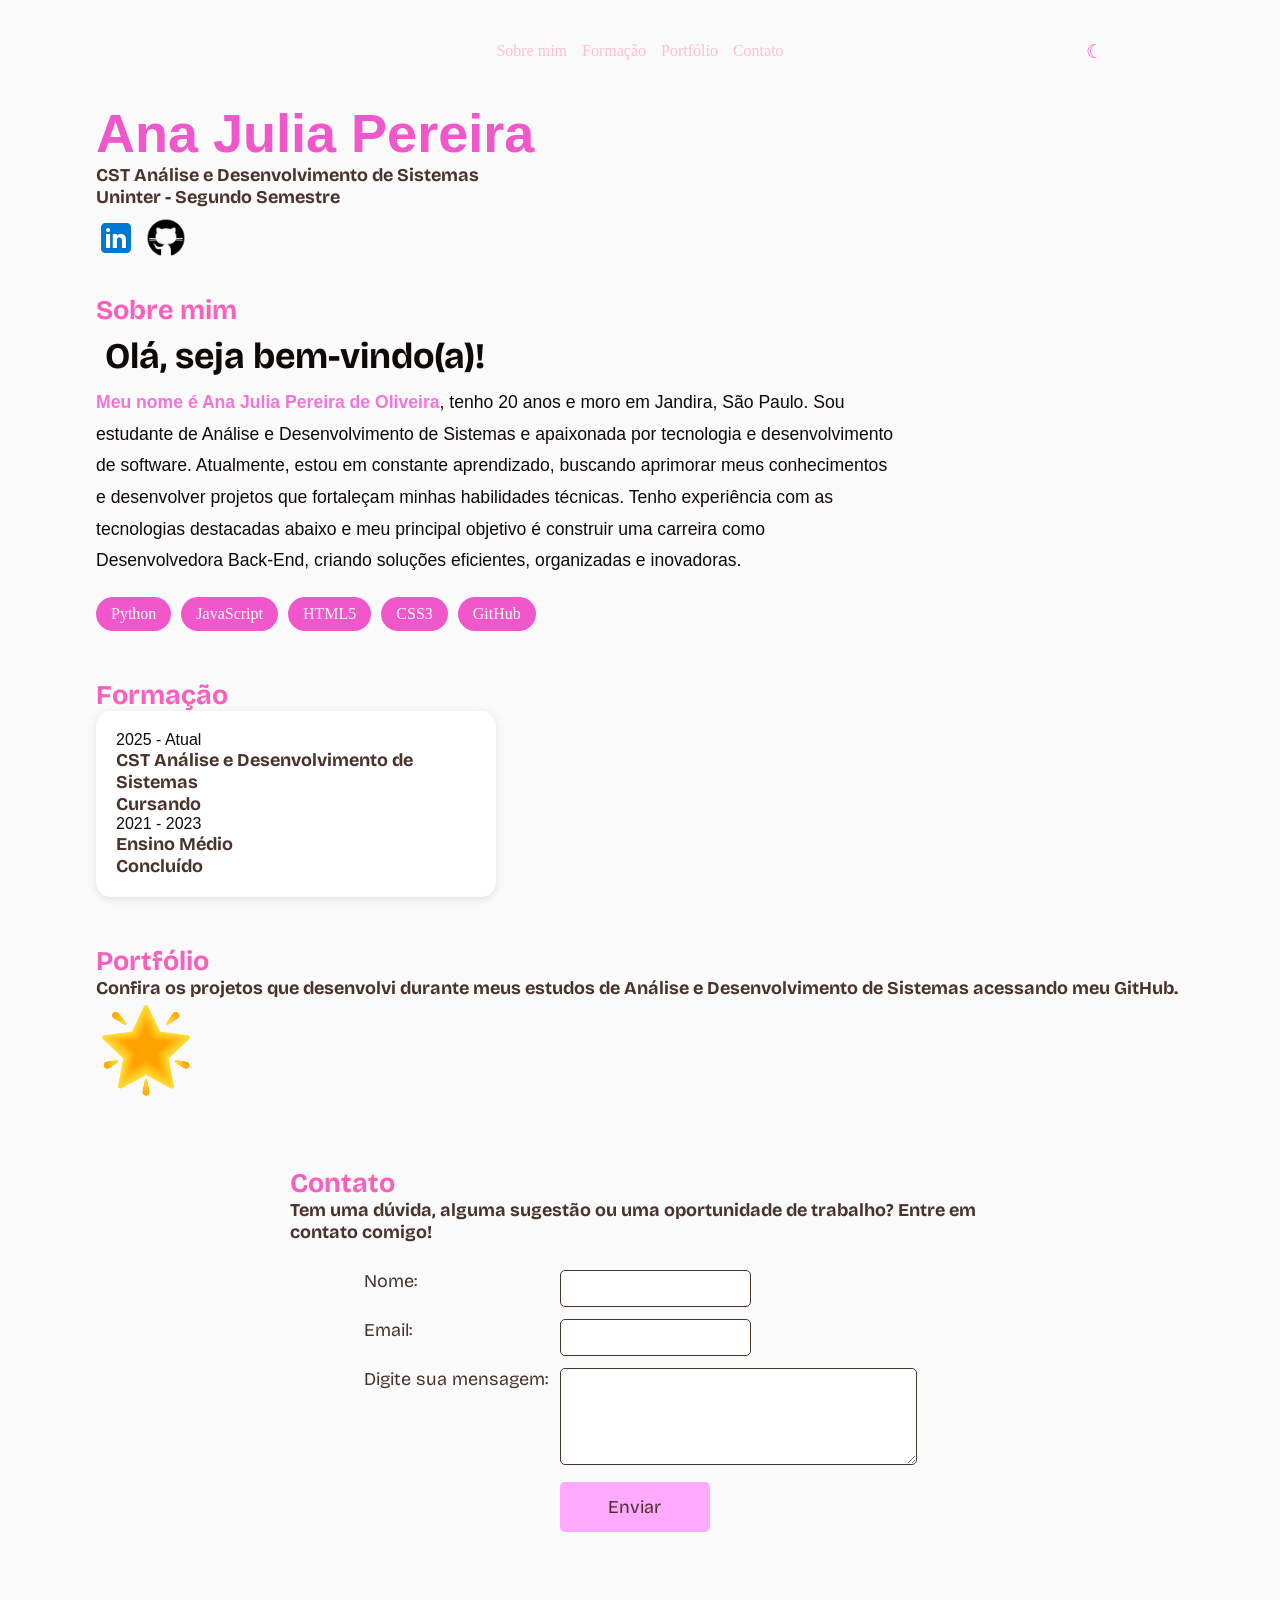
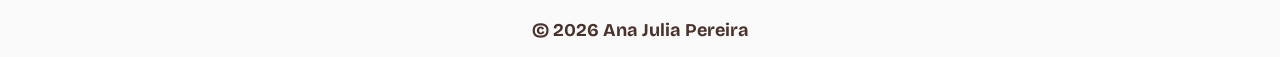
<file: index.html>
<!DOCTYPE html>
<html lang="pt-BR">

<head>
    <meta charset="UTF-8">
    <meta name="viewport" content="width=device-width, initial-scale=1.0">
    <title>Portifolio Ana Julia Pereira</title>

    <link rel="stylesheet" href="Style.CSS">

    <link rel="preconnect" href="https://fonts.googleapis.com">
    <link rel="preconnect" href="https://fonts.gstatic.com" crossorigin>

    <link href="https://fonts.googleapis.com/css2?family=Alien+Block&family=Bitcount+Grid+Double:wght@100..900&family=Bitcount+Single:wght@100..900&family=Bricolage+Grotesque:opsz,wght@12..96,200..800&family=Inter:ital,opsz,wght@0,14..32,100..900;1,14..32,100..900&family=Pliant:ital,wght@0,100..900;1,100..900&family=Roboto+Slab:wght@100..900&display=swap"
        rel="stylesheet">
</head>

<body>
    <!-- header-->
    <header>
    <!-- menu de navegação  -->
        <nav class="menu">
            
        

            <ul>
                <li><a href="#sobremim">Sobre mim</a></li>
                <li><a href="#Formacao">Formação</a></li>
                <li><a href="#Portifolio">Portfólio</a></li>
                <li><a href="#Contato">Contato</a></li>
            </ul>
     
               <!-- botão modo escuro  --><button id="tema">☾</button>
        </nav>
        
               
        <!-- div com o titulo  -->
        <div class="header">
            <h1>Ana Julia Pereira</h1>

            <h6>
                CST Análise e Desenvolvimento de Sistemas
                <br>
                Uninter - Segundo Semestre
            </h6>
        </div>
       <!-- aside com as minhas redes sociais -->
        <aside>
            <div class="redes-sociais">

                <a href="https://www.linkedin.com/in/ana-julia-28b5982a4/" target="_blank">
                    <img src="Imagens/icons8-linkedin-48.png" alt="LinkedIn">
                </a>

                <a href="https://github.com/anajuliapereira2005" target="_blank">
                    <img src="Imagens/icons8-github-50.png" alt="Github">
                </a>

            </div>
        </aside>

    </header>
   
   
    <!-- seção sobre mim -->
    
        <section id="sobremim">

            <h5 class="classh5">Sobre mim</h5>

            <h2 class="titulo">Olá, seja bem-vindo(a)!</h2>

            
    
       
   <p>
    <strong class="nome">Meu nome é Ana Julia Pereira de Oliveira</strong>,
    tenho 20 anos e moro em Jandira, São Paulo. Sou estudante de Análise e Desenvolvimento de Sistemas e apaixonada por tecnologia e desenvolvimento de software.

    Atualmente, estou em constante aprendizado, buscando aprimorar meus conhecimentos e desenvolver projetos que fortaleçam minhas habilidades técnicas. Tenho experiência com as tecnologias destacadas abaixo e meu principal objetivo é construir uma carreira como Desenvolvedora Back-End, criando soluções eficientes, organizadas e inovadoras.

   </p>

    <!-- divs com minhas skils -->
     <div class="skills">
         <span>Python</span>
         <span>JavaScript</span>
         <span>HTML5</span>
         <span>CSS3</span>
        <span>GitHub</span>
    </div>
   
    </section>

<!-- seção com a fomação -->
        <section id="Formacao">

            <h5 class="titulo1">Formação</h5>

            <div class="card">

                <p class="text1">2025 - Atual</p>

                <h3 class="titulo2">
                    CST Análise e Desenvolvimento de Sistemas
                </h3>

                <h6 class="conteiner">Cursando</h6>

                <p class="text">2021 - 2023</p>

                <h3 class="titulo3">Ensino Médio</h3>

                <h6 class="conteiner1">Concluído</h6>

            </div>

        </section>
      
        <!-- seção com o portifolio -->
        
<section id="Portifolio">

    <h5>Portfólio</h5>

  

<h6>
Confira os projetos que desenvolvi durante meus estudos de Análise e Desenvolvimento de Sistemas acessando meu GitHub.
</h6>



    <a href="https://github.com/anajuliapereira2005?tab=repositories" target="_blank">
        <img src="Imagens/icons8-estrela-100.png" alt="Projetos GitHub">
    </a>

</section>

        
        
            <!-- formulario-->
             
<section id="Contato">

    <h5>Contato</h5>

    <h6 class="text2">
        Tem uma dúvida, alguma sugestão ou uma oportunidade de trabalho?
        Entre em contato comigo!
    </h6>
              <form id="formulario">
               <table class="tabela">

    <tr class="linha1">
        <td><label for="nome">Nome:</label></td>
        <td>
            <input type="text" name="nome" id="nome" required>
        </td>
    </tr>

    <tr class="linha2">
        <td><label for="email">Email:</label></td>
        <td>
            <input type="email" name="email" id="email" required>
        </td>
    </tr>

    <tr class="linha3">
        <td><label for="mensagem">Digite sua mensagem:</label></td>
        <td>
            <textarea
                name="mensagem"
                id="mensagem"
                rows="5"
                cols="40"
                placeholder="Digite sua mensagem aqui..."
                required>
            </textarea>
        </td>
    </tr>

    <tr class="botao">
        <td></td>
        <td>
            <button class="Enviar" type="submit">
                Enviar
            </button>
        </td>
    </tr>

</table>

<p id="confirmacao"></p>
                   

</form>
   
 </section>

 
<footer>
    <h6>© 2026 Ana Julia Pereira</h6>
</footer>

 <!-- função do tema claro e escuro-->
<script>
const botao = document.getElementById("tema");

botao.addEventListener("click", () => {

    document.body.classList.toggle("dark-mode");

    if(document.body.classList.contains("dark-mode")){
        botao.textContent = "☀";
    } else {
        botao.textContent = "☾";
    }
});
</script>
 
<!-- função para aparecer mensagem enviada com sucesso -->
<script>
const formulario = document.getElementById("formulario");

formulario.addEventListener("submit", function(event){
    event.preventDefault();

    alert("Mensagem enviada com sucesso!");
});
</script>




</body>

</html>
</file>
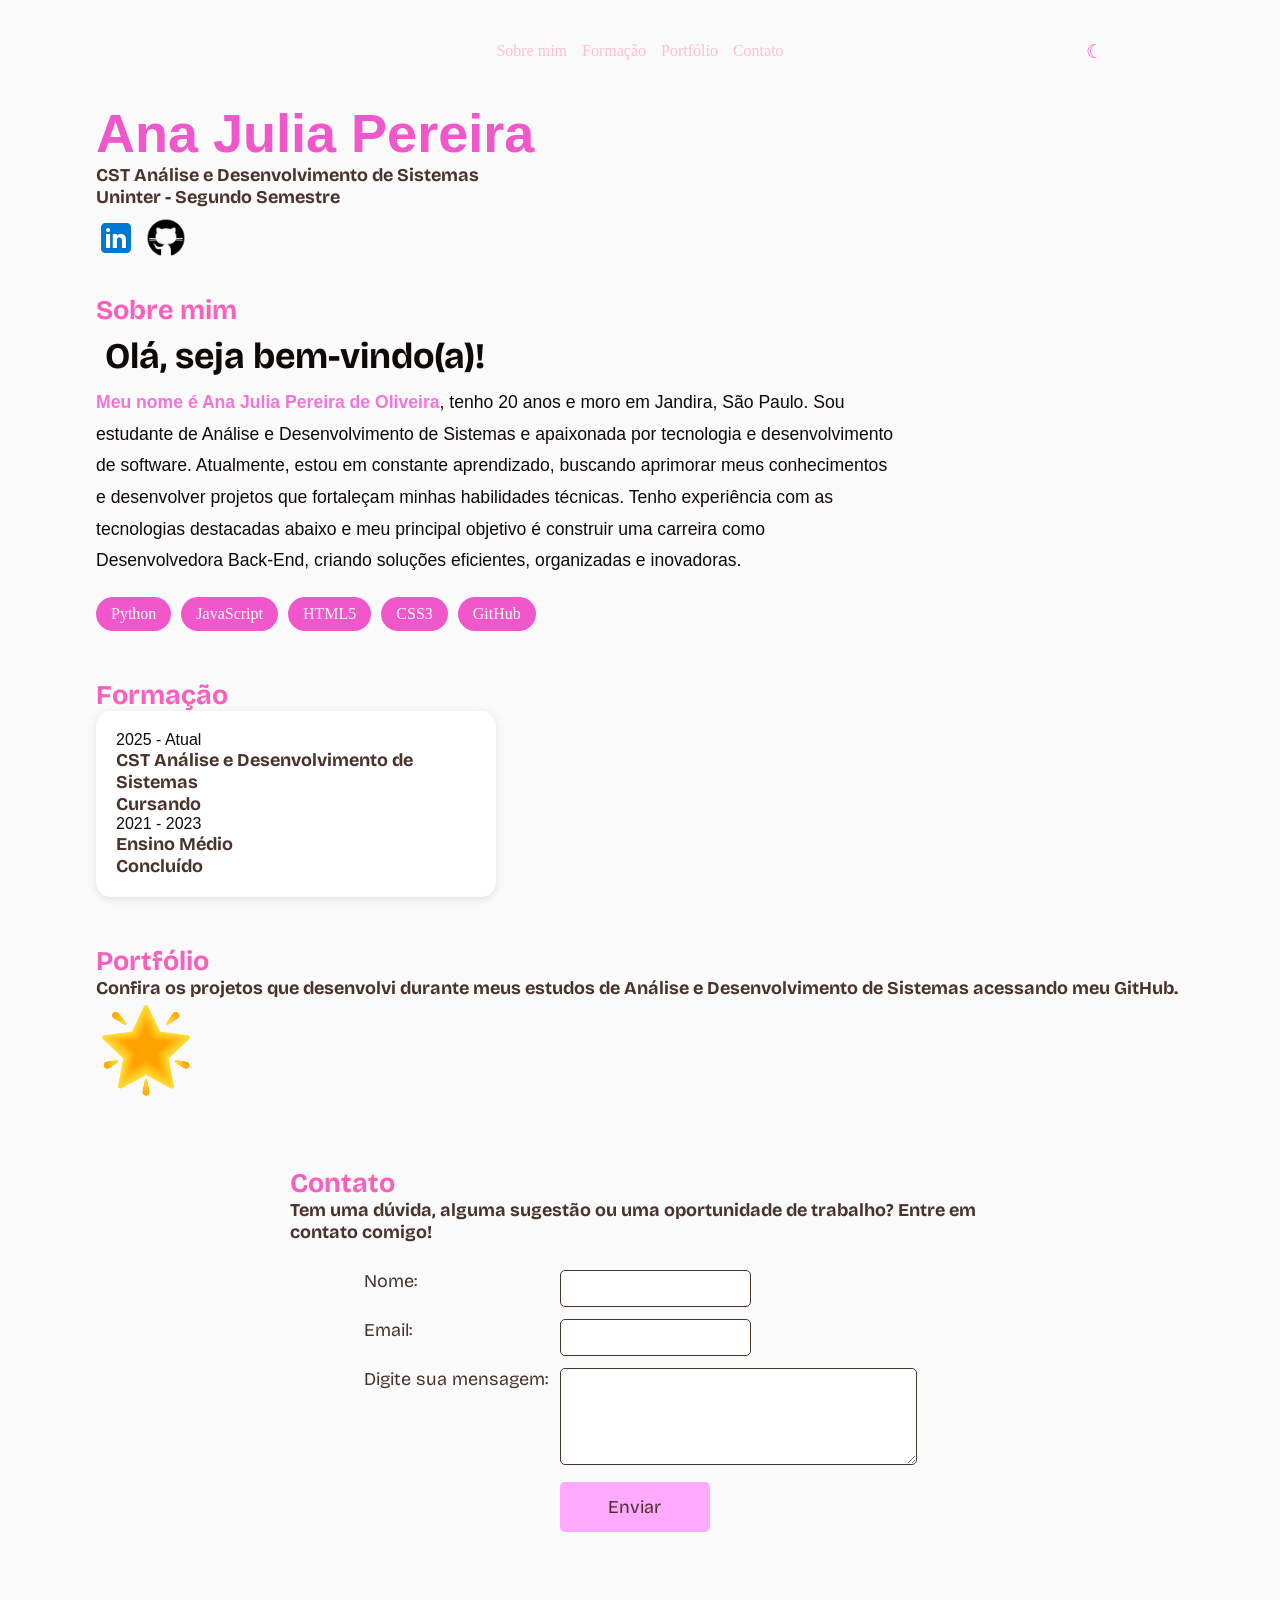
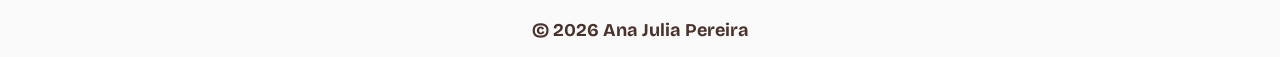
<file: Arquivos_HTML/Index.html>
<!DOCTYPE html>
<html lang="pt-BR">

<head>
    <meta charset="UTF-8">
    <meta name="viewport" content="width=device-width, initial-scale=1.0">
    <title>Portifolio Ana Julia Pereira</title>

    <link rel="stylesheet" href="Style.CSS">

    <link rel="preconnect" href="https://fonts.googleapis.com">
    <link rel="preconnect" href="https://fonts.gstatic.com" crossorigin>

    <link href="https://fonts.googleapis.com/css2?family=Alien+Block&family=Bitcount+Grid+Double:wght@100..900&family=Bitcount+Single:wght@100..900&family=Bricolage+Grotesque:opsz,wght@12..96,200..800&family=Inter:ital,opsz,wght@0,14..32,100..900;1,14..32,100..900&family=Pliant:ital,wght@0,100..900;1,100..900&family=Roboto+Slab:wght@100..900&display=swap"
        rel="stylesheet">
</head>

<body>
    <!-- header-->
    <header>
    <!-- menu de navegação  -->
        <nav class="menu">
  
            <ul>
                <li><a href="#sobremim">Sobre mim</a></li>
                <li><a href="#Formacao">Formação</a></li>
                <li><a href="#Portifolio">Portfólio</a></li>
                <li><a href="#Contato">Contato</a></li>
            </ul>
     
               <!-- botão modo escuro  --><button id="tema">☾</button>
        </nav>
        <!-- div com o titulo  -->
        <div class="header">
            <h1>Ana Julia Pereira</h1>

            <h6>
                CST Análise e Desenvolvimento de Sistemas
                <br>
                Uninter - Segundo Semestre
            </h6>
        </div>
       <!-- aside com as minhas redes sociais -->
        <aside>
            <div class="redes-sociais">

                <a href="https://www.linkedin.com/in/ana-julia-28b5982a4/" target="_blank">
                    <img src="Imagens/icons8-linkedin-48.png" alt="LinkedIn">
                </a>

                <a href="https://github.com/anajuliapereira2005" target="_blank">
                    <img src="Imagens/icons8-github-50.png" alt="Github">
                </a>

            </div>
        </aside>

    </header>
   
   
    <!-- seção sobre mim -->
    
        <section id="sobremim">

            <h5 class="classh5">Sobre mim</h5>

            <h2 class="titulo">Olá, seja bem-vindo(a)!</h2>

            
    
       
   <p>
    <strong class="nome">Meu nome é Ana Julia Pereira de Oliveira</strong>,
    tenho 20 anos e moro em Jandira, São Paulo. Sou estudante de Análise e Desenvolvimento de Sistemas e apaixonada por tecnologia e desenvolvimento de software.

    Atualmente, estou em constante aprendizado, buscando aprimorar meus conhecimentos e desenvolver projetos que fortaleçam minhas habilidades técnicas. Tenho experiência com as tecnologias destacadas abaixo e meu principal objetivo é construir uma carreira como Desenvolvedora Back-End, criando soluções eficientes, organizadas e inovadoras.

   </p>

    <!-- divs com minhas skils -->
     <div class="skills">
         <span>Python</span>
         <span>JavaScript</span>
         <span>HTML5</span>
         <span>CSS3</span>
        <span>GitHub</span>
    </div>
   
    </section>

<!-- seção com a fomação -->
        <section id="Formacao">

            <h5 class="titulo1">Formação</h5>

            <div class="card">

                <p class="text1">2025 - Atual</p>

                <h3 class="titulo2">
                    CST Análise e Desenvolvimento de Sistemas
                </h3>

                <h6 class="conteiner">Cursando</h6>

                <p class="text">2021 - 2023</p>

                <h3 class="titulo3">Ensino Médio</h3>

                <h6 class="conteiner1">Concluído</h6>

            </div>

        </section>
      
        <!-- seção com o portifolio -->
        
<section id="Portifolio">

    <h5>Portfólio</h5>

  

<h6>
Confira os projetos que desenvolvi durante meus estudos de Análise e Desenvolvimento de Sistemas acessando meu GitHub.
</h6>



    <a href="https://github.com/anajuliapereira2005?tab=repositories" target="_blank">
        <img src="Imagens/icons8-estrela-100.png" alt="Projetos GitHub">
    </a>

</section>

        
        
            <!-- formulario-->
             
<section id="Contato">

    <h5>Contato</h5>

    <h6 class="text2">
        Tem uma dúvida, alguma sugestão ou uma oportunidade de trabalho?
        Entre em contato comigo!
    </h6>
              <form id="formulario">
               <table class="tabela">

    <tr class="linha1">
        <td><label for="nome">Nome:</label></td>
        <td>
            <input type="text" name="nome" id="nome" required>
        </td>
    </tr>

    <tr class="linha2">
        <td><label for="email">Email:</label></td>
        <td>
            <input type="email" name="email" id="email" required>
        </td>
    </tr>

    <tr class="linha3">
        <td><label for="mensagem">Digite sua mensagem:</label></td>
        <td>
            <textarea
                name="mensagem"
                id="mensagem"
                rows="5"
                cols="40"
                placeholder="Digite sua mensagem aqui..."
                required>
            </textarea>
        </td>
    </tr>

    <tr class="botao">
        <td></td>
        <td>
            <button class="Enviar" type="submit">
                Enviar
            </button>
        </td>
    </tr>

</table>

<p id="confirmacao"></p>
                   

</form>
   
 </section>

 
<footer>
    <h6>© 2026 Ana Julia Pereira</h6>
</footer>

 <!-- função do tema claro e escuro-->
<script>
const botao = document.getElementById("tema");

botao.addEventListener("click", () => {

    document.body.classList.toggle("dark-mode");

    if(document.body.classList.contains("dark-mode")){
        botao.textContent = "☀";
    } else {
        botao.textContent = "☾";
    }
});
</script>
 
<!-- função para aparecer mensagem enviada com sucesso -->
<script>
const formulario = document.getElementById("formulario");

formulario.addEventListener("submit", function(event){
    event.preventDefault();

    alert("Mensagem enviada com sucesso!");
});
</script>

</body>

</html>
</file>
<file: Style.CSS>
/* ----formatação geral----   */

* {
    margin: 0;
    padding: 0;
    box-sizing: border-box;
}

body {
    background-color: var(--fundo);
}

:root{
   
--rosa-principal: #f057ca;
    --rosa-secundario: #f761bd;
    --texto-escuro: #4A332D;
    --texto-preto: #0F0A08;
    --fundo: #FAFAFA;
    --card-bg: #FFFFFF;

}

/* ---- estilização do tema escuro   ----   */

.dark-mode{
    --fundo: #1a1a1a;
    --texto-preto: #f5f5f5;
    --texto-escuro: #d9d9d9;
    --rosa-principal: #ff7ad9;
    --rosa-secundario: #ff9ee6;
    --card-bg: #2b2b2b;
}


.dark-mode nav{
    background-color: #222;
}
.dark-mode input,
.dark-mode textarea{
    background-color: #2b2b2b;
    color: white;
    border: 1px solid #555;
}

.dark-mode button{
    background-color: #ff7ad9;
    color: #1a1a1a;
}
 
.dark-mode h6{
    color: #e0e0e0;
}

.dark-mode label{
    color: #f5f5f5;
}

.dark-mode textarea::placeholder{
    color: #cfcfcf;
}

.dark-mode input::placeholder{
    color: #cfcfcf;
}



html{
    scroll-behavior:smooth;
}

/* ---- botão tema claro e escuro ---- */

#tema{
    position: absolute;
    right: 15px;
    top: 50%;
    transform: translateY(-50%);

    border: none;
    background: transparent;
    cursor: pointer;

    font-size: 1.2rem;
    color: var(--rosa-principal);
}



#tema:hover{
    transform: translateY(-50%) rotate(20deg);
    transition: 0.3s;
}



/* ----formatação dos textos ----   */
h1 {
    
    color: var(--rosa-principal);

    font-family: "Pliant", sans-serif;
    font-optical-sizing: auto;
    font-size: 6vh;
   


}
h2{
    color: var(--texto-preto);
    font-size: 4vh;
    font-family: "Bricolage Grotesque", sans-serif;
    font-optical-sizing: auto;
}
h3{
    color: var(--texto-escuro);
    font-size: 2vh;
    font-family: "Bricolage Grotesque", sans-serif;
    font-optical-sizing: auto;
}
h5{
     color: var(--rosa-secundario);
    font-size: 3vh;
    font-family: "Bricolage Grotesque", sans-serif;
    font-optical-sizing: auto;
}
h6{
    color: var(--texto-escuro);
    font-size: 2vh;
    font-family: "Bricolage Grotesque", sans-serif;
    font-optical-sizing: auto;
}


p{
    color: var(--texto-preto); 
    font-optical-sizing: auto;font-family: "Pliant", sans-serif;
    font-optical-sizing: auto;
    
}


.pliant-h1 {
  font-family: "Pliant", sans-serif;
  font-optical-sizing: auto;
  font-weight: 400;
  font-style: normal;
  font-variation-settings:
    "wdth" 100;
}
.bricolage-grotesque-h6{
  font-family: "Bricolage Grotesque", sans-serif;
  font-optical-sizing: auto;
  font-weight: 300;
  font-style: normal;
  font-variation-settings:
    "wdth" 100;
}






/* ----formatação do menu  ----   */


nav{
    position: relative;
    width: 100%;
    height: 70px;
    background-color: var(--fundo);

    display: flex;
    justify-content: center;
    align-items: center;
}

nav ul{
    display: flex;
    justify-content: center;
    gap: 15px;
    list-style: none;
}

a {
    text-decoration: none;
}


    a:link { 
        color: pink;
    }
    
    a:visited { 
          color:#EE66AA;
     } 
    
    a:hover{
          color: #d94fb4;
          background-color: #eee9d4;
          padding: 5px 10px;
          border-radius: 8px;
          transition: 0.3s;
   }


  a:active {
    color: palevioletred;
    border: 2px solid #eee9d4;
    border-radius: 10px;
    background-color: #eee9d4;
}



li {
     /*-----configurção  das Li -----*/
    text-decoration: none;
    list-style: none;
    
}
/*------Fomatação da header-----*/


.container{
    max-width: 1200px;
    margin: 0 auto;
    padding: 0 20px;
}


header{
    margin: 1rem 6rem;
}

.header{
    margin-top: 1rem;
}


.redes-sociais{
    margin-top: 0.5rem;
}

.redes-sociais img{
    width:40px;
    height:40px;
    transition:0.3s;
}

.redes-sociais img:hover{
    transform:scale(1.2);
}


.card{
    background: var(--card-bg);
    padding:20px;
    border-radius:15px;
    box-shadow:0 2px 10px rgba(0,0,0,0.1);
    max-width:400px;
}



 /*-----Fomatação da secão sobre mim -----*/

         

#sobremim{
    margin: 2rem 6rem;
    padding: 0;
}

 
#sobremim p{
    max-width: 800px;
    line-height: 1.8;
    font-size: 1.1rem;
}

.skills{
    display:flex;
    gap:10px;
    flex-wrap:wrap;
    margin-top:20px;
}

.skills span{
    background:#f057ca;
    color:white;
    padding:8px 15px;
    border-radius:20px;
}

.classh5{
       margin: auto;
}

.titulo{
    margin: 1vh;
    padding: 0;
}


.nome{
      color:#f573dc;
      text-decoration: solid;
}

 /*-----configuração da seção de formatção,contato e portifolio  -----*/

#Formacao,
#Portifolio,
#Contato{
    margin: 3rem 6rem;
    padding: 0;
}


#Portifolio img{
    transition: 0.3s;
}

#Portifolio img:hover{
    transform: scale(1.1);
}




 /*-----estilização da seção formação -----*/

.formacao-card{
    background-color: white;
    padding: 20px;
    border-radius: 15px;
    box-shadow: 0 2px 8px rgba(0,0,0,0.1);
    max-width: 500px;
}





/*----Estilização da tabela  -------*/ 


article{
    max-width: 500px;
}

footer{
    text-align: center;
    margin-top: 4rem;
    padding: 1rem;
}



td{
    color: #4A332D;
    font-size: 2vh;
    font-family: "Bricolage Grotesque", sans-serif;
    padding: 5px;
    vertical-align: top;

}


.tabela{
    margin: 20px auto;
}




input,
textarea {
    border: 1px solid var(--texto-escuro);
    border-radius: 5px;
    background-color: var(--card-bg);
    color: var(--texto-preto);
    padding: 10px;
}

 button{
       border: 0px;
       border-radius: 5px;
       background-color:#ffaaff;
       height: 50px;
       width: 150px;
       color:#4A332D;
       font-size: 2vh;
       font-family: "Bricolage Grotesque", sans-serif;
       font-optical-sizing: auto;


 }


 
button:hover{
    cursor: pointer;
    background-color: #f573dc;
    transition: 0.3s;
}
input,
textarea{
    padding: 10px;
}




#Contato{
    max-width: 700px;
    margin: 4rem auto;
}

/*----fomatação do aside-------*/ 



.redes-sociais {

    display: flex;
    justify-content: flex-start;
    align-items: center;
    gap: 10px;
    margin-top: 10px;

}

footer{ 
    text-align: center;
    margin-top: 3rem;
    padding: 1rem;
}



/*----Responsividade do site -------*/ 


@media (max-width:768px){

    nav{
        width: 100%;
        padding: 10px 0;
    }

    nav ul{
        display: flex;
        justify-content: center;
        align-items: center;
        flex-wrap: wrap;
        gap: 12px;

        list-style: none;
        margin: 0;
        padding: 0;
    }

    nav a{
        font-size: 14px;
        font-weight: 600;
    }

    #tema{
        position: fixed;
        top: 15px;
        right: 15px;
        z-index: 1001;
    }

    h1{
        font-size: 2.2rem;
    }

    body{
        padding-bottom: 20px;
    }
}
</file>
<file: Arquivos_HTML/Style.CSS>
/* ----formatação geral----   */

* {
    margin: 0;
    padding: 0;
    box-sizing: border-box;
}

body {
    background-color: var(--fundo);
}

:root{
   
--rosa-principal: #f057ca;
    --rosa-secundario: #f761bd;
    --texto-escuro: #4A332D;
    --texto-preto: #0F0A08;
    --fundo: #FAFAFA;
    --card-bg: #FFFFFF;

}

/* ---- estilização do tema escuro   ----   */

.dark-mode{
    --fundo: #1a1a1a;
    --texto-preto: #f5f5f5;
    --texto-escuro: #d9d9d9;
    --rosa-principal: #ff7ad9;
    --rosa-secundario: #ff9ee6;
    --card-bg: #2b2b2b;
}


.dark-mode nav{
    background-color: #222;
}
.dark-mode input,
.dark-mode textarea{
    background-color: #2b2b2b;
    color: white;
    border: 1px solid #555;
}

.dark-mode button{
    background-color: #ff7ad9;
    color: #1a1a1a;
}
 
.dark-mode h6{
    color: #e0e0e0;
}

.dark-mode label{
    color: #f5f5f5;
}

.dark-mode textarea::placeholder{
    color: #cfcfcf;
}

.dark-mode input::placeholder{
    color: #cfcfcf;
}



html{
    scroll-behavior:smooth;
}

/* ---- botão tema claro e escuro ---- */

#tema{
    position: absolute;
    right: 15px;
    top: 50%;
    transform: translateY(-50%);

    border: none;
    background: transparent;
    cursor: pointer;

    font-size: 1.2rem;
    color: var(--rosa-principal);
}



#tema:hover{
    transform: translateY(-50%) rotate(20deg);
    transition: 0.3s;
}



/* ----formatação dos textos ----   */
h1 {
    
    color: var(--rosa-principal);

    font-family: "Pliant", sans-serif;
    font-optical-sizing: auto;
    font-size: 6vh;
   


}
h2{
    color: var(--texto-preto);
    font-size: 4vh;
    font-family: "Bricolage Grotesque", sans-serif;
    font-optical-sizing: auto;
}
h3{
    color: var(--texto-escuro);
    font-size: 2vh;
    font-family: "Bricolage Grotesque", sans-serif;
    font-optical-sizing: auto;
}
h5{
     color: var(--rosa-secundario);
    font-size: 3vh;
    font-family: "Bricolage Grotesque", sans-serif;
    font-optical-sizing: auto;
}
h6{
    color: var(--texto-escuro);
    font-size: 2vh;
    font-family: "Bricolage Grotesque", sans-serif;
    font-optical-sizing: auto;
}


p{
    color: var(--texto-preto); 
    font-optical-sizing: auto;font-family: "Pliant", sans-serif;
    font-optical-sizing: auto;
    
}


.pliant-h1 {
  font-family: "Pliant", sans-serif;
  font-optical-sizing: auto;
  font-weight: 400;
  font-style: normal;
  font-variation-settings:
    "wdth" 100;
}
.bricolage-grotesque-h6{
  font-family: "Bricolage Grotesque", sans-serif;
  font-optical-sizing: auto;
  font-weight: 300;
  font-style: normal;
  font-variation-settings:
    "wdth" 100;
}






/* ----formatação do menu  ----   */


nav{
    position: relative;
    width: 100%;
    height: 70px;
    background-color: var(--fundo);

    display: flex;
    justify-content: center;
    align-items: center;
}

nav ul{
    display: flex;
    justify-content: center;
    gap: 15px;
    list-style: none;
}

a {
    text-decoration: none;
}


    a:link { 
        color: pink;
    }
    
    a:visited { 
          color:#EE66AA;
     } 
    
    a:hover{
          color: #d94fb4;
          background-color: #eee9d4;
          padding: 5px 10px;
          border-radius: 8px;
          transition: 0.3s;
   }


  a:active {
    color: palevioletred;
    border: 2px solid #eee9d4;
    border-radius: 10px;
    background-color: #eee9d4;
}



li {
     /*-----configurção  das Li -----*/
    text-decoration: none;
    list-style: none;
    
}
/*------Fomatação da header-----*/


.container{
    max-width: 1200px;
    margin: 0 auto;
    padding: 0 20px;
}


header{
    margin: 1rem 6rem;
}

.header{
    margin-top: 1rem;
}


.redes-sociais{
    margin-top: 0.5rem;
}

.redes-sociais img{
    width:40px;
    height:40px;
    transition:0.3s;
}

.redes-sociais img:hover{
    transform:scale(1.2);
}


.card{
    background: var(--card-bg);
    padding:20px;
    border-radius:15px;
    box-shadow:0 2px 10px rgba(0,0,0,0.1);
    max-width:400px;
}



 /*-----Fomatação da secão sobre mim -----*/

         

#sobremim{
    margin: 2rem 6rem;
    padding: 0;
}

 
#sobremim p{
    max-width: 800px;
    line-height: 1.8;
    font-size: 1.1rem;
}

.skills{
    display:flex;
    gap:10px;
    flex-wrap:wrap;
    margin-top:20px;
}

.skills span{
    background:#f057ca;
    color:white;
    padding:8px 15px;
    border-radius:20px;
}

.classh5{
       margin: auto;
}

.titulo{
    margin: 1vh;
    padding: 0;
}


.nome{
      color:#f573dc;
      text-decoration: solid;
}

 /*-----configuração da seção de formatção,contato e portifolio  -----*/

#Formacao,
#Portifolio,
#Contato{
    margin: 3rem 6rem;
    padding: 0;
}


#Portifolio img{
    transition: 0.3s;
}

#Portifolio img:hover{
    transform: scale(1.1);
}




 /*-----estilização da seção formação -----*/

.formacao-card{
    background-color: white;
    padding: 20px;
    border-radius: 15px;
    box-shadow: 0 2px 8px rgba(0,0,0,0.1);
    max-width: 500px;
}





/*----Estilização da tabela  -------*/ 


article{
    max-width: 500px;
}

footer{
    text-align: center;
    margin-top: 4rem;
    padding: 1rem;
}



td{
    color: #4A332D;
    font-size: 2vh;
    font-family: "Bricolage Grotesque", sans-serif;
    padding: 5px;
    vertical-align: top;

}


.tabela{
    margin: 20px auto;
}




input,
textarea {
    border: 1px solid var(--texto-escuro);
    border-radius: 5px;
    background-color: var(--card-bg);
    color: var(--texto-preto);
    padding: 10px;
}

 button{
       border: 0px;
       border-radius: 5px;
       background-color:#ffaaff;
       height: 50px;
       width: 150px;
       color:#4A332D;
       font-size: 2vh;
       font-family: "Bricolage Grotesque", sans-serif;
       font-optical-sizing: auto;


 }


 
button:hover{
    cursor: pointer;
    background-color: #f573dc;
    transition: 0.3s;
}
input,
textarea{
    padding: 10px;
}




#Contato{
    max-width: 700px;
    margin: 4rem auto;
}

/*----fomatação do aside-------*/ 



.redes-sociais {

    display: flex;
    justify-content: flex-start;
    align-items: center;
    gap: 10px;
    margin-top: 10px;

}

footer{
    text-align: center;
    margin-top: 3rem;
    padding: 1rem;
}



/*----Responsividade do site -------*/ 


 @media (max-width:768px){

    header,
    #sobremim,
    #Formacao,
    #Portifolio,
    #Contato{
        margin: 1rem;
    }

  
.header{
    margin-top: 2rem;
} 



    h1{
        font-size: 2.5rem;
    }
    
    nav{
        height: auto;
        padding: 10px 0;
      }


    nav a{
        font-size: 0.75rem;
    }

    nav ul{
    gap: 8px;
    padding-right: 25px;
    justify-content: center;
    flex-wrap: nowrap;

}
  

#tema{
    position: absolute;
    right: 5px;
    top: 50%;
    transform: translateY(-50%);
    font-size: 1rem;
}



    input,
    textarea{
        width:100%;
    }
        
    .redes-sociais{
        justify-content: center;
    }

    

    #sobremim p{
        font-size: 1rem;
        line-height: 1.8;
    }
}
</file>
